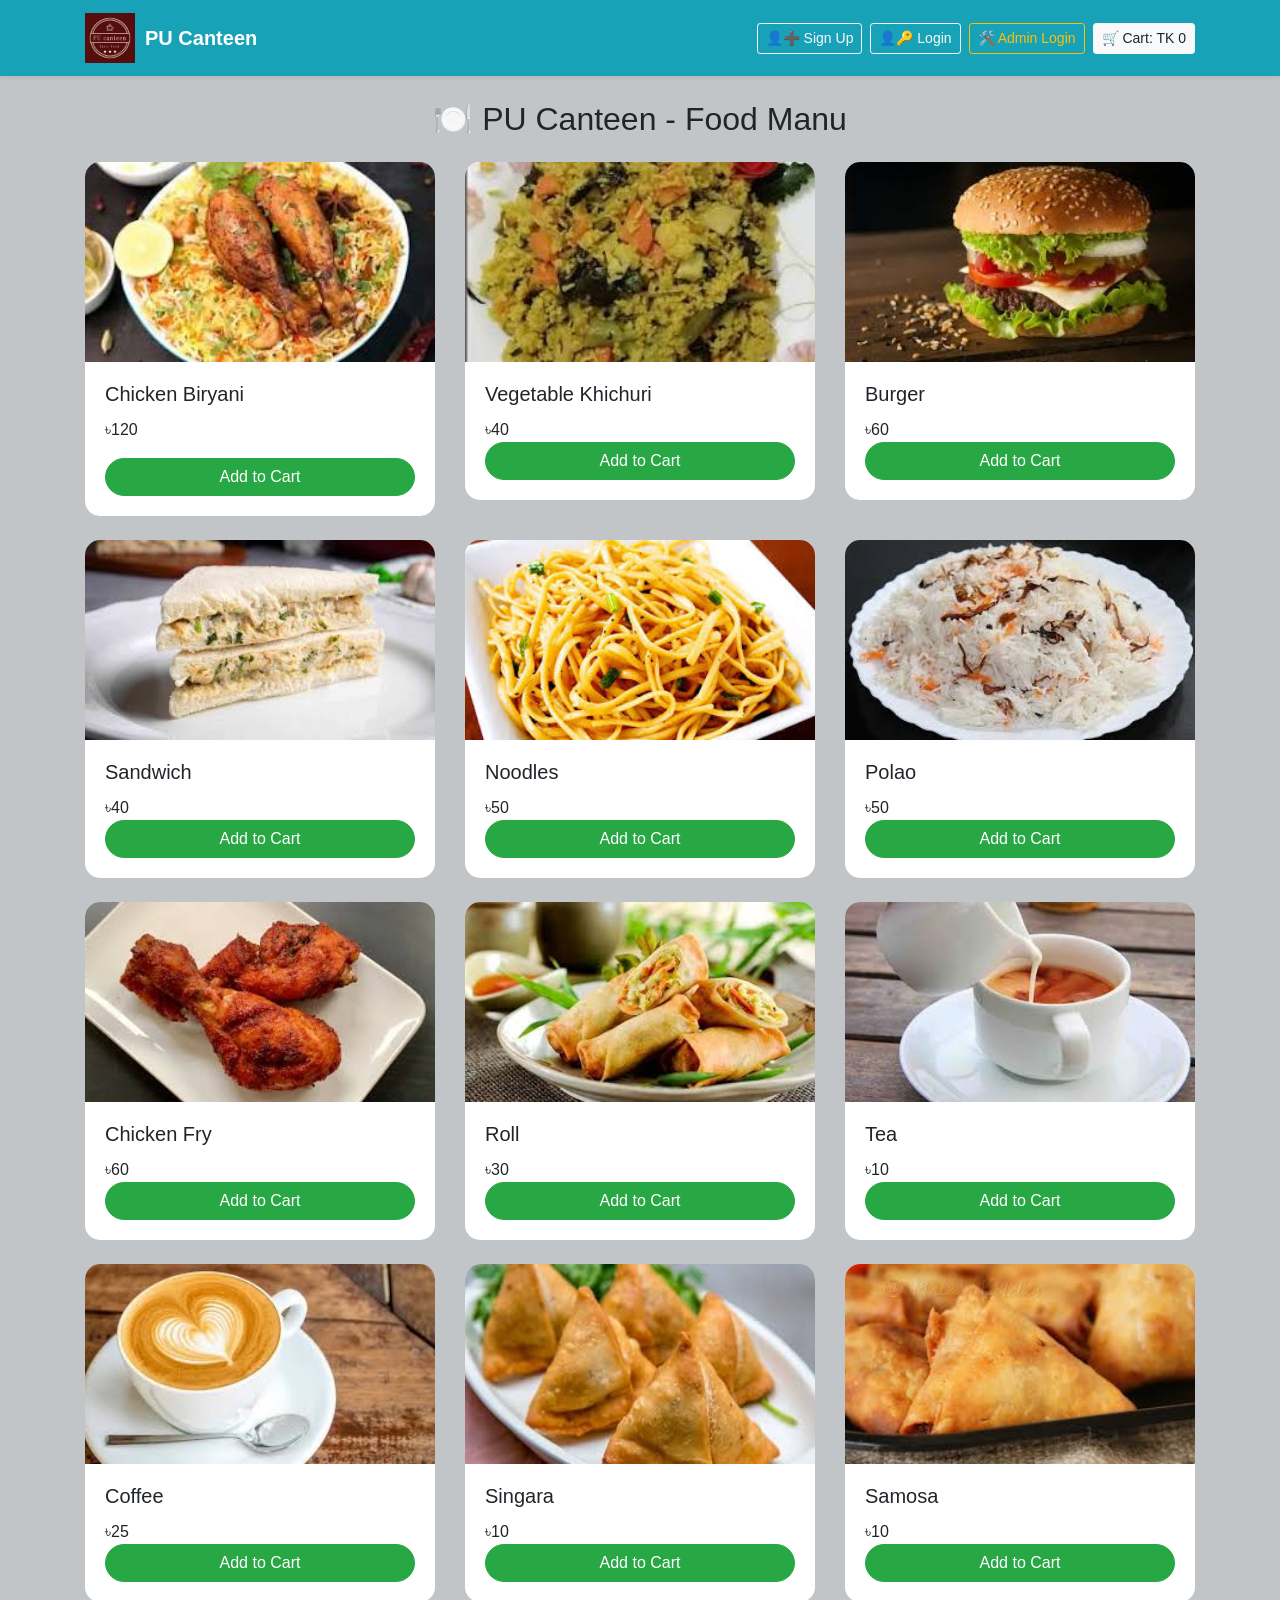
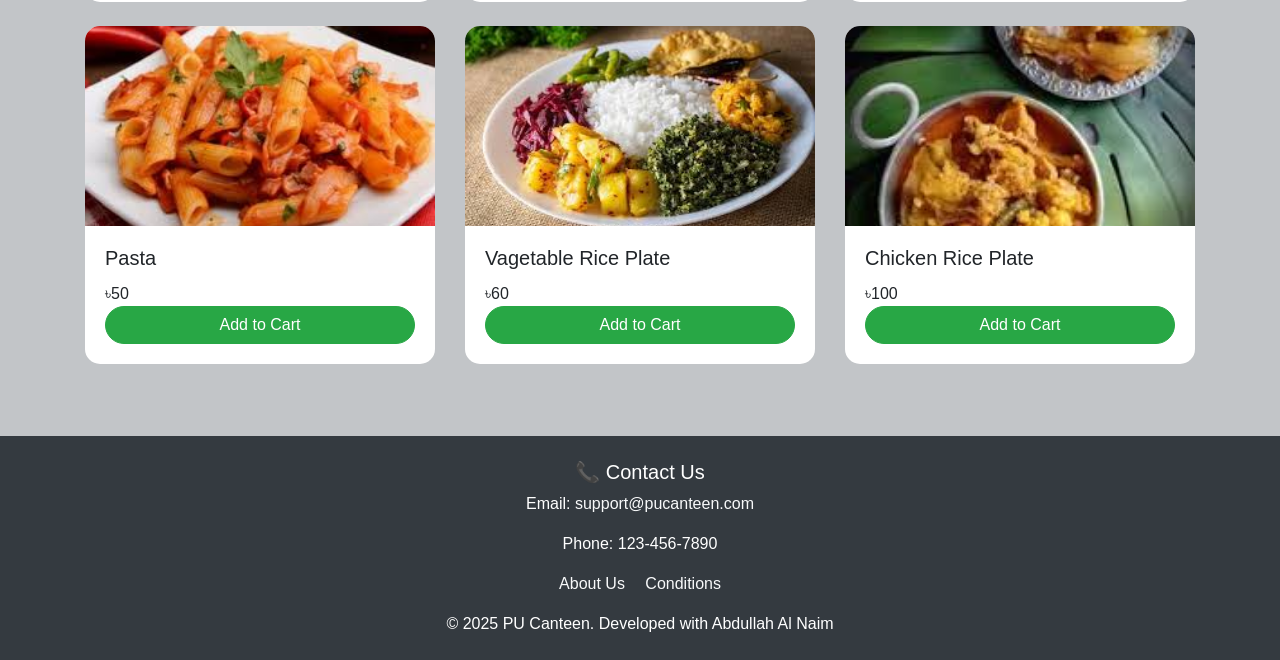
<file: index.html>
<!DOCTYPE html>
<html lang="en">
<head>
  <meta charset="UTF-8">
  <title>Food Menu - PU Canteen</title>
  <link rel="stylesheet" href="https://maxcdn.bootstrapcdn.com/bootstrap/4.5.2/css/bootstrap.min.css">
  <link rel="stylesheet" href="index.css">
</head>
  <body>
    <!-- Navbar -->
    <nav class="navbar navbar-expand-lg navbar-dark bg-info shadow-sm sticky-top">
      <div class="container">
        <a class="navbar-brand d-flex align-items-center" href="#">
          <img src="img/logo.png" alt="PU Logo" style="height: 50px; margin-right: 10px;">
          <strong>PU Canteen</strong>
        </a>
        <div class="ml-auto d-flex align-items-center">
          <a href="sign_up.html" class="btn btn-outline-light btn-sm mr-2">👤➕ Sign Up</a>
          <a href="login.html" class="btn btn-outline-light btn-sm mr-2">👤🔑 Login</a>
          <a href="admin_login.html" class="btn btn-outline-warning btn-sm mr-2">🛠️ Admin Login</a>
          <a href="#">
            <span class="btn btn-light btn-sm">
              🛒 Cart: <span id="total">TK 0</span>
            </span>   
          </a>
          
        </div>
      </div>
    </nav>

    

    <!--  Main Content -->
    <div class="container mt-4">
      <h2 class="text-center mb-4">🍽️ PU Canteen - Food Manu</h2>
      <div class="row">

        <!-- Food Item Template -->
      
        <!-- 1 -->
        <div class="col-md-4">
          <div class="card mb-4">
            <img src="img/chiken biriany.png" class="card-img-top" alt="Chicken Biryani">
            <div class="card-body">
              <h5 class="card-title">Chicken Biryani</h5>
              <p class="card-text">৳120</p>
              <a href="#" button class="btn btn-success">Add to Cart</button><a>
            </div>
          </div>
        </div>

        <!-- 2 -->
        <div class="col-md-4">
          <div class="card mb-4">
            <img src="img/sobji khichuri.png" class="card-img-top" alt="Veg Khichuri">
            <div class="card-body">
              <h5 class="card-title">Vegetable Khichuri</h5>
              <p class="card-text">৳40</p>
             <a href="#" button class="btn btn-success">Add to Cart</button><a>
            </div>
          </div>
        </div>

        <!-- 3 -->
        <div class="col-md-4">
          <div class="card mb-4">
            <img src="img/burger.jpeg" class="card-img-top" alt="Burger">
            <div class="card-body">
              <h5 class="card-title">Burger</h5>
              <p class="card-text">৳60</p>
             <a href="#" button class="btn btn-success">Add to Cart</button><a>
            </div>
          </div>
        </div>

        <!-- 4 -->
        <div class="col-md-4">
          <div class="card mb-4">
            <img src="img/sandwich.png" class="card-img-top" alt="Sandwich">
            <div class="card-body">
              <h5 class="card-title">Sandwich</h5>
              <p class="card-text">৳40</p>
              <a href="#" button class="btn btn-success">Add to Cart</button><a>
            </div>
          </div>
        </div>

        <!-- 5 -->
        <div class="col-md-4">
          <div class="card mb-4">
            <img src="img/noodles.png" class="card-img-top" alt="Noodles">
            <div class="card-body">
              <h5 class="card-title">Noodles</h5>
              <p class="card-text">৳50</p>
             <a href="#" button class="btn btn-success">Add to Cart</button><a>
            </div>
          </div>
        </div>

        <!-- 6  -->
        
        <div class="col-md-4">
          <div class="card mb-4">
            <img src="img/polao.png" class="card-img-top" alt="Polao">
            <div class="card-body">
              <h5 class="card-title">Polao</h5>
              <p class="card-text">৳50</p>
              <a href="#" button class="btn btn-success">Add to Cart</button><a>
            </div>
          </div>
        </div>


        <!-- 7 -->
        <div class="col-md-4">
          <div class="card mb-4">
            <img src="img/chiken fry.png" class="card-img-top" alt="Chicken Fry">
            <div class="card-body">
              <h5 class="card-title">Chicken Fry</h5>
              <p class="card-text">৳60</p>
             <a href="#" button class="btn btn-success">Add to Cart</button><a>
            </div>
          </div>
        </div>


        <!-- 8 -->
        <div class="col-md-4">
          <div class="card mb-4">
            <img src="img/rol.png" class="card-img-top" alt="Roll">
            <div class="card-body">
              <h5 class="card-title">Roll</h5>
              <p class="card-text">৳30</p>
              <a href="#" button class="btn btn-success">Add to Cart</button><a>
            </div>
          </div>
        </div>

      
        <!-- 9 -->
        <div class="col-md-4">
          <div class="card mb-4">
            <img src="img/cha.png" class="card-img-top" alt="Tea">
            <div class="card-body">
              <h5 class="card-title">Tea</h5>
              <p class="card-text">৳10</p>
             <a href="#" button class="btn btn-success">Add to Cart</button><a>
            </div>
          </div>
        </div>



        <!-- 10 -->
        <div class="col-md-4">
          <div class="card mb-4">
            <img src="img/coffee.png" class="card-img-top" alt="Coffee">
            <div class="card-body">
              <h5 class="card-title">Coffee</h5>
              <p class="card-text">৳25</p>
              <a href="#" button class="btn btn-success">Add to Cart</button><a>
            </div>
          </div>
        </div>




        <!-- 11 -->
        <div class="col-md-4">
          <div class="card mb-4">
            <img src="img/singara.png" class="card-img-top" alt="Singara">
            <div class="card-body">
              <h5 class="card-title">Singara</h5>
              <p class="card-text">৳10</p>
            <a href="#" button class="btn btn-success">Add to Cart</button><a>
            </div>
          </div>
        </div>



        
        <!-- 12 -->
        <div class="col-md-4">
          <div class="card mb-4">
            <img src="img/samosa.png" class="card-img-top" alt="Samosa">
            <div class="card-body">
              <h5 class="card-title">Samosa</h5>
              <p class="card-text">৳10</p>
             <a href="#" button class="btn btn-success">Add to Cart</button><a>
            </div>
          </div>
        </div>



        <!-- 13 -->
        <div class="col-md-4">
          <div class="card mb-4">
            <img src="img/pasta.png" class="card-img-top" alt="Pasta">
            <div class="card-body">
              <h5 class="card-title">Pasta</h5>
              <p class="card-text">৳50</p>
              <a href="#" button class="btn btn-success">Add to Cart</button><a>
            </div>
          </div>
        </div>




        <!-- 14 -->
        <div class="col-md-4">
          <div class="card mb-4">
            <img src="img/sobji vat.png" class="card-img-top" alt="Vagetable Rice Plate">
            <div class="card-body">
              <h5 class="card-title">Vagetable Rice Plate</h5>
              <p class="card-text">৳60</p>
             <a href="#" button class="btn btn-success">Add to Cart</button><a>
            </div>
          </div>
        </div>




        <!-- 15 -->
        <div class="col-md-4">
          <div class="card mb-4">
            <img src="img/morog vat.png" class="card-img-top" alt="Chicken Rice Plate">
            <div class="card-body">
              <h5 class="card-title">Chicken Rice Plate</h5>
              <p class="card-text">৳100</p>
             <a href="#" button class="btn btn-success">Add to Cart</button><a>
            </div>
          </div>
        </div>

      </div>
    </div>


    <footer class="bg-dark text-white mt-5 py-4">
      <div class="container text-center">
        <h5>📞 Contact Us</h5>
        <p>Email: <a href="mailto:support@pucanteen.com" class="text-light">support@pucanteen.com</a></p>
        <p>Phone: 123-456-7890</p>
        <div class="mt-3">
          <a href="about.html" class="text-light mr-3">About Us</a>
          <a href="#" class="text-light">Conditions</a>
        </div>
        <p class="mt-3 mb-0">© 2025 PU Canteen. Developed with Abdullah Al Naim</p>
      </div>
    </footer>
	
	<script>
  const addButtons = document.querySelectorAll('.btn-success');

  addButtons.forEach(button => {
    button.addEventListener('click', function () {
      // const card = this.closest('.card');
      // const name = card.querySelector('.card-title').textContent;
      // const price = parseInt(card.querySelector('.card-text').textContent.replace('৳', ''));

      // let cart = JSON.parse(localStorage.getItem('cart')) || [];
      // cart.push({ name, price });
      // localStorage.setItem('cart', JSON.stringify(cart));

      // // Optional: Alert or cart total update
      alert(`Please Login Fast`);
    });
  });
</script>

	
  </body>
</html>
</file>
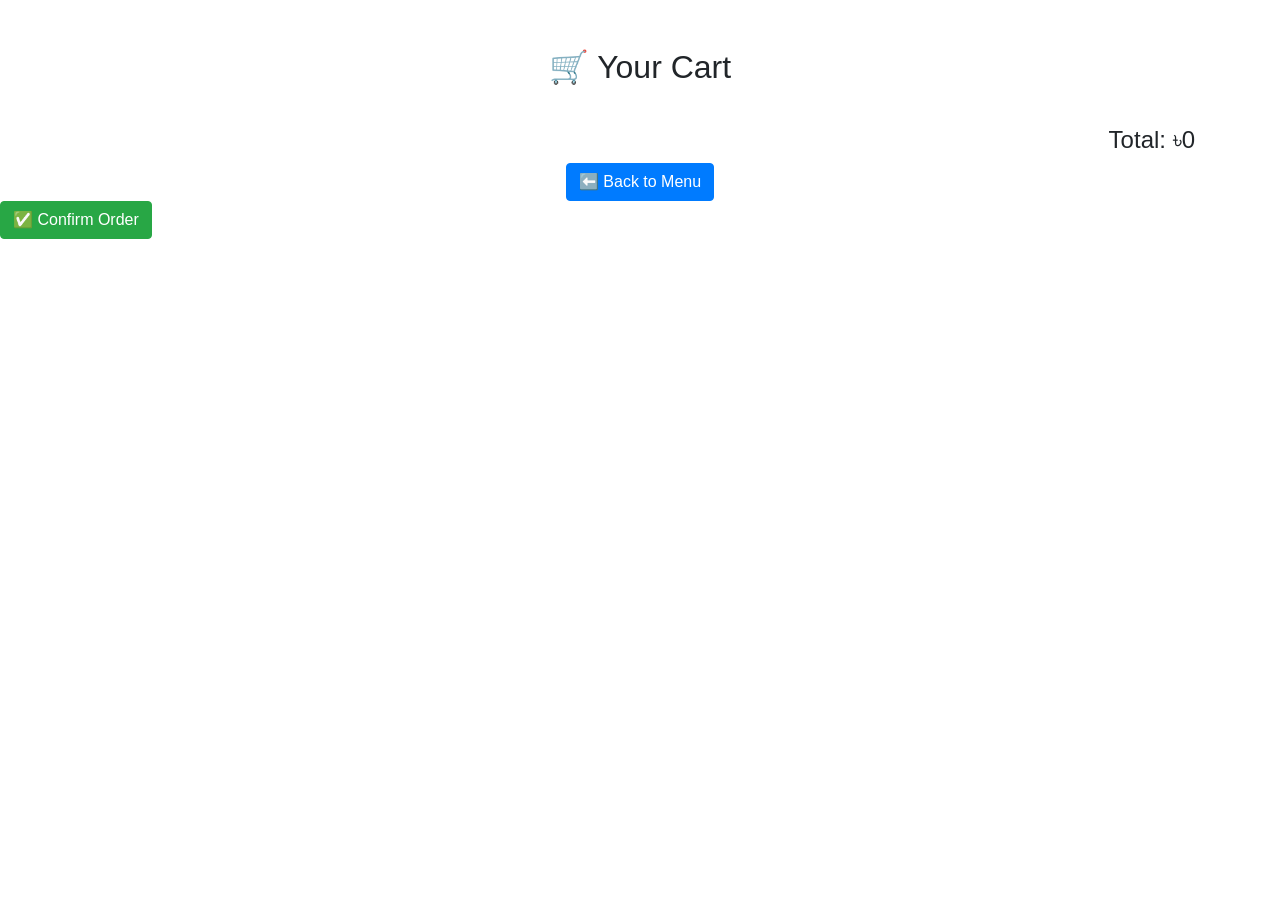
<file: cart.html>
<!DOCTYPE html>
<html lang="en">
<head>
  <meta charset="UTF-8">
  <title>Your Cart - PU Canteen</title>
  <link rel="stylesheet" href="https://maxcdn.bootstrapcdn.com/bootstrap/4.5.2/css/bootstrap.min.css">
</head>
<body>
  <div class="container mt-5">
    <h2 class="text-center mb-4">🛒 Your Cart</h2>
    <ul id="cart-list" class="list-group mb-3"></ul>

    <h4 class="text-right">Total: <span id="total">৳0</span></h4>

    <div class="text-center">
      <a href="index.html" class="btn btn-primary">⬅️ Back to Menu</a>
    </div>
  </div>
  
  <form action="submit_order.php" method="post">
  <input type="hidden" name="order_data" id="order_data">
  <button type="submit" class="btn btn-success">✅ Confirm Order</button>
</form>

<script>
  document.getElementById('order_data').value = localStorage.getItem('cart');
</script>


  <script>
    function loadCart() {
      const cartItems = JSON.parse(localStorage.getItem('cart')) || [];
      const cartList = document.getElementById('cart-list');
      const totalDisplay = document.getElementById('total');
      let total = 0;

      cartItems.forEach((item, index) => {
        total += item.price;

        const li = document.createElement('li');
        li.className = 'list-group-item d-flex justify-content-between align-items-center';
        li.innerHTML = `
          ${item.name} - ৳${item.price}
          <button class="btn btn-danger btn-sm" onclick="removeItem(${index})">Remove</button>
        `;
        cartList.appendChild(li);
      });

      totalDisplay.textContent = `৳${total}`;
    }

    function removeItem(index) {
      let cart = JSON.parse(localStorage.getItem('cart')) || [];
      cart.splice(index, 1);
      localStorage.setItem('cart', JSON.stringify(cart));
      location.reload();
    }

    loadCart();
  </script>
</body>
</html>
</file>
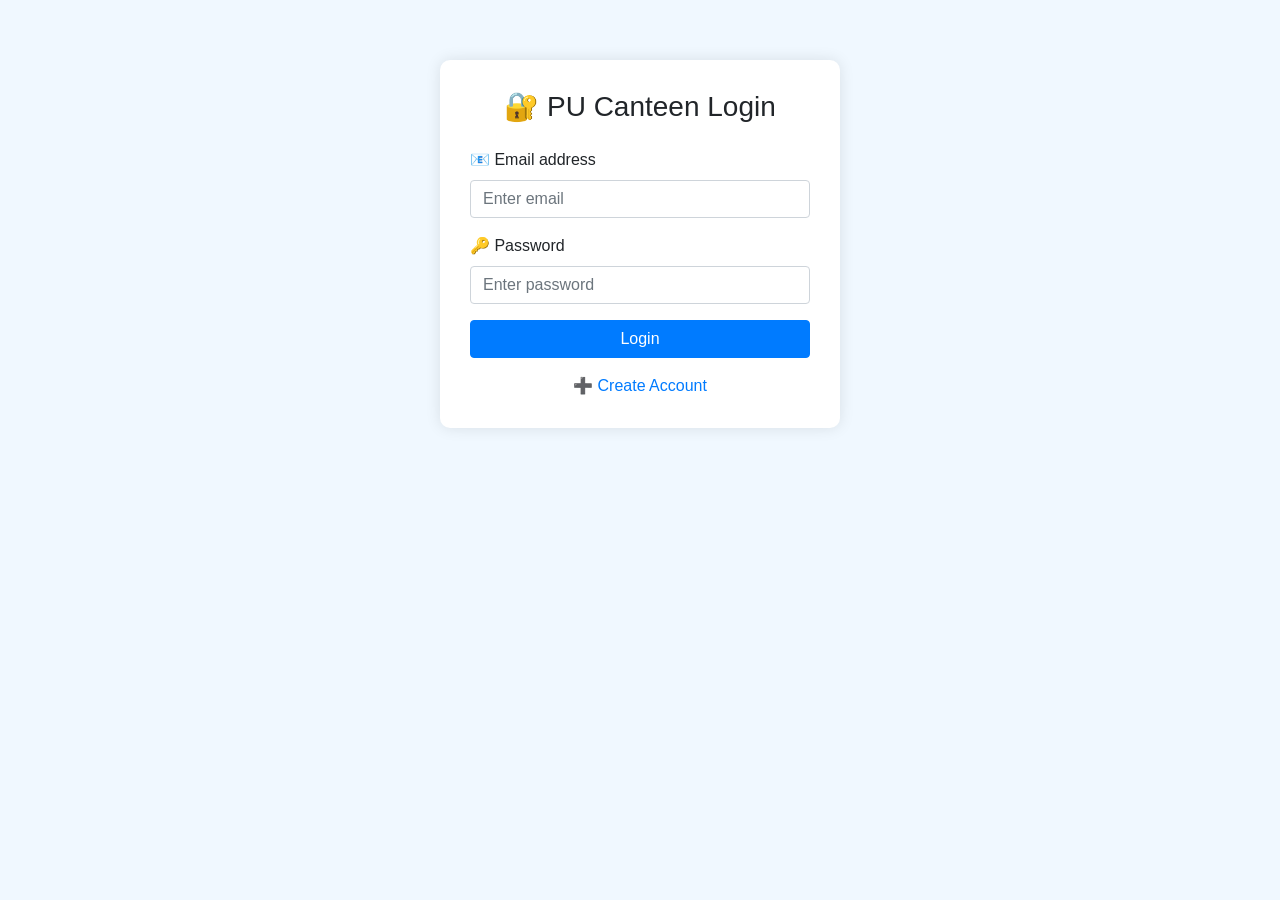
<file: login.html>
<!DOCTYPE html>
<html lang="en">
<head>
  <meta charset="UTF-8">
  <title>Login - PU Canteen</title>
  <link rel="stylesheet" href="https://maxcdn.bootstrapcdn.com/bootstrap/4.5.2/css/bootstrap.min.css">
  <style>
    body {
      background-color: #f0f8ff;
    }
    .login-box {
      max-width: 400px;
      margin: 60px auto;
      padding: 30px;
      border-radius: 10px;
      background-color: #fff;
      box-shadow: 0 0 15px rgba(0,0,0,0.1);
    }
  </style>
</head>
<body>

  <div class="login-box">
    <h3 class="text-center mb-4">🔐 PU Canteen Login</h3>
    <form action="login.php" method="post">
      <div class="form-group">
        <label for="email">📧 Email address</label>
        <input type="email" class="form-control" id="email" name="email" required placeholder="Enter email">
      </div>
      <div class="form-group">
        <label for="password">🔑 Password</label>
        <input type="password" class="form-control" id="password" name="password" required placeholder="Enter password">
      </div>
      <button type="submit" class="btn btn-primary btn-block">Login</button>
    </form>
    <div class="text-center mt-3">
      <a href="sign_up.html">➕ Create Account</a>
    </div>
  </div>

</body>

</html>
</file>
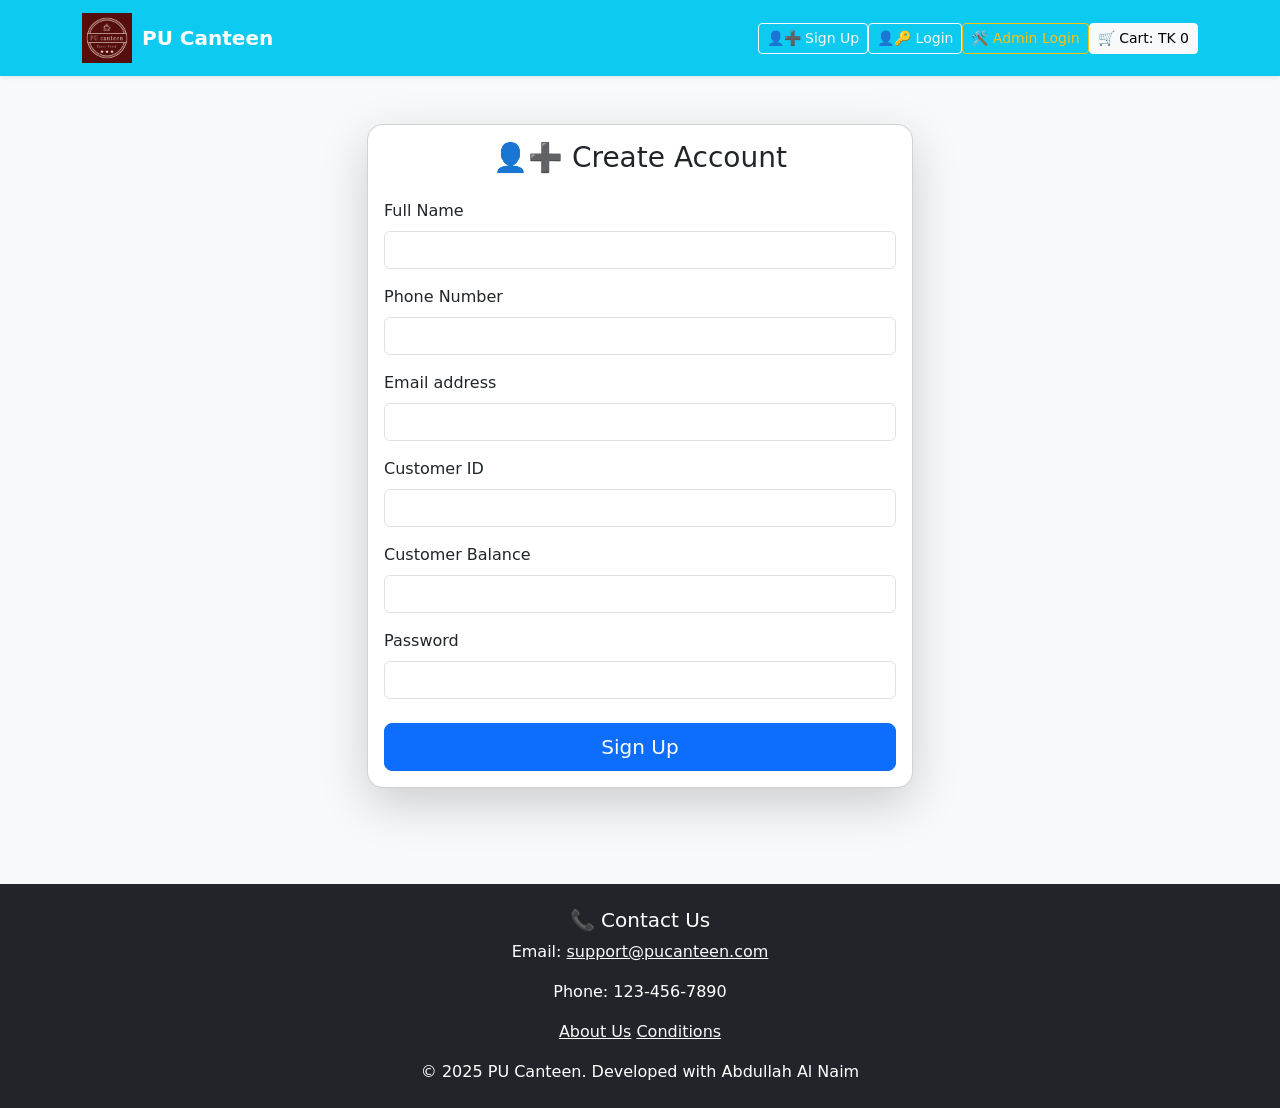
<file: sign_up.html>
<!DOCTYPE html>
<html lang="en">
<head>
  <meta charset="UTF-8" />
  <meta name="viewport" content="width=device-width, initial-scale=1" />
  <title>Multi-role Sign Up</title>
  <link href="https://cdn.jsdelivr.net/npm/bootstrap@5.3.2/dist/css/bootstrap.min.css" rel="stylesheet" />
</head>

<body class="bg-light">

<!-- Navbar -->
    <nav class="navbar navbar-expand-lg navbar-dark bg-info shadow-sm sticky-top">
      <div class="container">
        <a class="navbar-brand d-flex align-items-center" href="#">
          <img src="img/logo.png" alt="PU Logo" style="height: 50px; margin-right: 10px;">
          <strong>PU Canteen</strong>
        </a>
        <div class="ml-auto d-flex align-items-center">
          <a href="sign_up.html" class="btn btn-outline-light btn-sm mr-2">👤➕ Sign Up</a>
          <a href="login.html" class="btn btn-outline-light btn-sm mr-2">👤🔑 Login</a>
          <a href="admin_login.html" class="btn btn-outline-warning btn-sm mr-2">🛠️ Admin Login</a>
          <a href="2. cart.html">
            <span class="btn btn-light btn-sm">
              🛒 Cart: <span id="total">TK 0</span>
            </span>   
          </a>
          
        </div>
      </div>
    </nav>

  <div class="container py-5">
    <div class="row justify-content-center">
      <div class="col-md-6">
        <div class="card shadow-lg rounded-4">
          <div class="card-body">
            <h3 class="card-title text-center mb-4">👤➕ Create Account</h3>
            <form action="sign_up.php" method="POST">
              <div class="mb-3">
                <label class="form-label">Full Name</label>
                <input type="text" class="form-control" name="fullName" required />
              </div>
			  <div class="mb-3">
                <label class="form-label">Phone Number</label>
                <input type="text" class="form-control" name="phone" required />
              </div>

              <div class="mb-3">
                <label class="form-label">Email address</label>
                <input type="email" class="form-control" name="email" required />
              </div>

              <div class="mb-3">
                <label class="form-label">Customer ID</label>
                <input type="text" class="form-control" name="customerId" required />
              </div>
			  
			   <div class="mb-3">
                <label class="form-label">Customer Balance</label>
                <input type="text" class="form-control" name="balance" required />
              </div>

              <div class="mb-3">
                <label class="form-label">Password</label>
                <input type="password" class="form-control" name="password" required />
              </div>

              <!--div class="mb-3">
                <label class="form-label">Registering As</label>
                <select name="role" class="form-select" required>
                  <option value="">Select Role</option>
                  <option value="student">Student</option>
                  <option value="staff">Staff</option>
                </select>
              </div-->

              <div class="d-grid mt-4">
                <button type="submit" class="btn btn-primary btn-lg">Sign Up</button>
              </div>
            </form>
          </div>
        </div>
      </div>
    </div>
  </div>
  <footer class="bg-dark text-white mt-5 py-4">
      <div class="container text-center">
        <h5>📞 Contact Us</h5>
        <p>Email: <a href="mailto:support@pucanteen.com" class="text-light">support@pucanteen.com</a></p>
        <p>Phone: 123-456-7890</p>
        <div class="mt-3">
          <a href="about.html" class="text-light mr-3">About Us</a>
          <a href="#" class="text-light">Conditions</a>
        </div>
        <p class="mt-3 mb-0">© 2025 PU Canteen. Developed with Abdullah Al Naim</p>
      </div>
    </footer>
</body>
</html>
</file>
<file: index.css>
body {
  font-family: 'Noto Sans Bengali', sans-serif;
  background-color: #c2c5c8;
}

.navbar-brand img {
  
  height: 40px;
  margin-right: 8px;
}

.card {
  border: none;
  border-radius: 15px;
  transition: transform 0.3s ease, box-shadow 0.3s ease;
}

.card:hover {
  transform: translateY(-5px);
  box-shadow: 0 5px 15px rgba(0,0,0,0.2);
}

.card-img-top {
  height: 200px;
  object-fit: cover;
  border-radius: 15px 15px 0 0;
}

.btn-success {
  width: 100%;
  border-radius: 20px;
}

footer {
  background-color: #343a40;
  color: #fff;
  padding: 30px 0;
  margin-top: 40px;
}

footer a {
  color: #f8f9fa;
  text-decoration: none;
}

footer a:hover {
  text-decoration: underline;
}

#languageDropdown {
  min-width: 120px;
}
</file>
